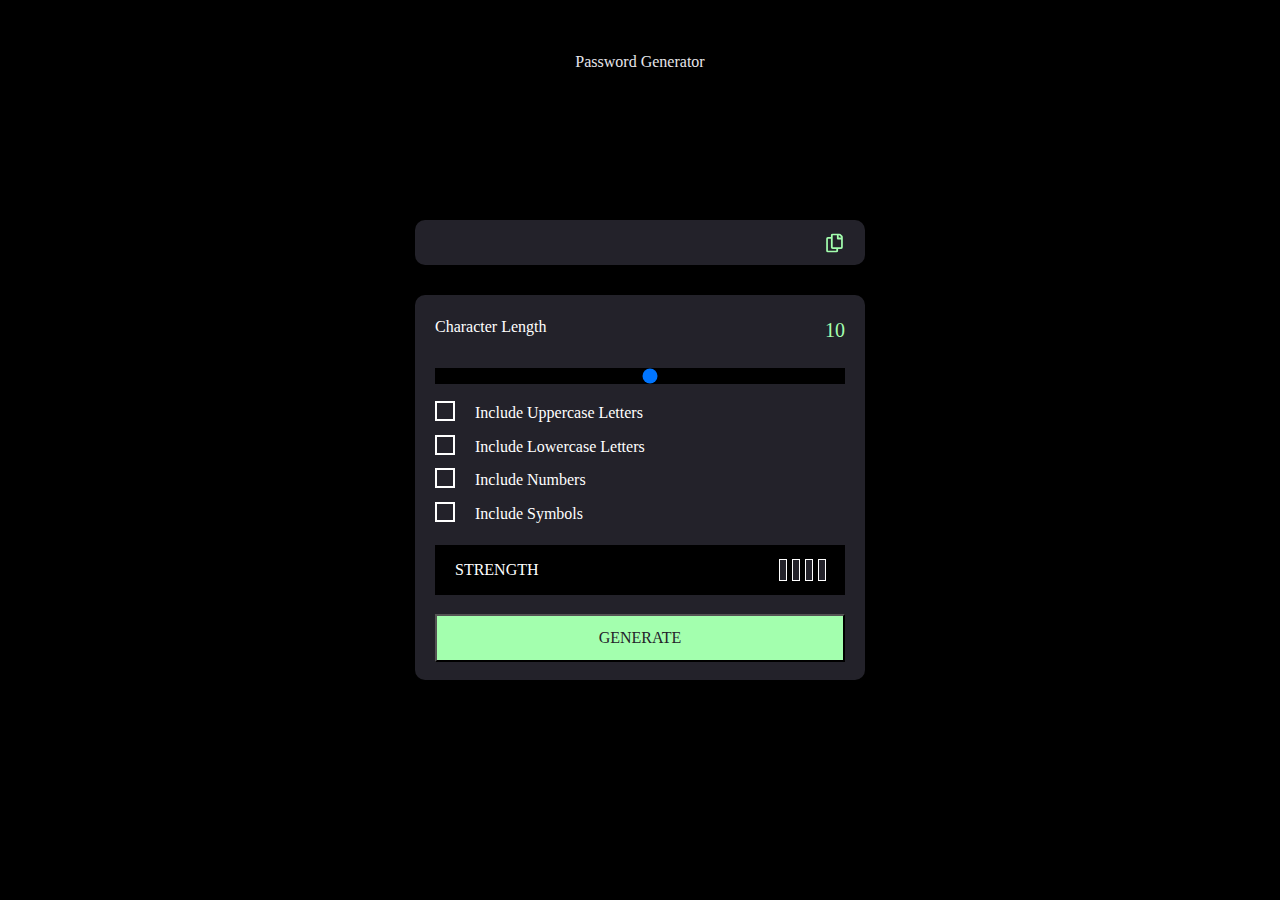
<file: index.html>
<!doctype html>
<html lang="en">
<head>
  <meta charset="utf-8">
  <title>Angular Password Generator App</title>
  <base href="/">
  <link rel="stylesheet" href="style.css">
  <script src="script.js" defer></script>
  <link rel="icon" type="image/png" sizes="32x32" href="./assets/images/favicon.ico">
  <title>Frontend Mentor | Password Generator</title>
</head>
<body>
    <div class="gener"> Password Generator</div>
  <div class="main">
    
    <div class="password">
 <span class="pas"></span> <svg width="21" height="24" class="svg1" xmlns="http://www.w3.org/2000/svg">
  <path d="M20.341 3.091 17.909.659A2.25 2.25 0 0 0 16.319 0H8.25A2.25 2.25 0 0 0 6 2.25V4.5H2.25A2.25 2.25 0 0 0 0 6.75v15A2.25 2.25 0 0 0 2.25 24h10.5A2.25 2.25 0 0 0 15 21.75V19.5h3.75A2.25 2.25 0 0 0 21 17.25V4.682a2.25 2.25 0 0 0-.659-1.591ZM12.469 21.75H2.53a.281.281 0 0 1-.281-.281V7.03a.281.281 0 0 1 .281-.281H6v10.5a2.25 2.25 0 0 0 2.25 2.25h4.5v1.969a.282.282 0 0 1-.281.281Zm6-4.5H8.53a.281.281 0 0 1-.281-.281V2.53a.281.281 0 0 1 .281-.281H13.5v4.125c0 .621.504 1.125 1.125 1.125h4.125v9.469a.282.282 0 0 1-.281.281Zm.281-12h-3v-3h.451c.075 0 .147.03.2.082L18.667 4.6a.283.283 0 0 1 .082.199v.451Z" /></svg>
    </div>
  
  <div class="space"></div>
    <div class="low">
        <div class="len">
<div class="len1">
    
 Character Length</div>
 <div class="len2">
 10</div></div>
 <div class="in"><input type="range" max = "20" min="1" class="in1" oninput="this.style.setProperty('--value', this.value)"></div>
 <div class="up">  <div class="checkbox">
    <svg width="14" height="12" xmlns="http://www.w3.org/2000/svg">
      <path stroke="currentColor" stroke-width="3" fill="currentColor" d="M1 5.607 4.393 9l8-8" />
    </svg>
  </div><div class="tex">Include Uppercase Letters</div></div>
 <div class="lo">  <div class="checkbox">
    <svg width="14" height="12" xmlns="http://www.w3.org/2000/svg">
      <path stroke="currentColor" stroke-width="3" fill="currentColor" d="M1 5.607 4.393 9l8-8" />
    </svg>
  </div>
 <div class="tex">Include Lowercase Letters</div></div>
 <div class="num">
    <div class="checkbox">
        <svg width="14" height="12" xmlns="http://www.w3.org/2000/svg">
          <path stroke="currentColor" stroke-width="3" fill="currentColor" d="M1 5.607 4.393 9l8-8" />
        </svg>
      </div>
 <div class="tex">Include Numbers</div></div>
 <div class="sym">
    <div class="checkbox">
        <svg width="14" height="12" xmlns="http://www.w3.org/2000/svg">
          <path stroke="currentColor" stroke-width="3" fill="currentColor" d="M1 5.607 4.393 9l8-8" />
        </svg>
      </div>
 <div class="tex">Include Symbols</div></div>
 <div class="str">
    <div class="str1">
 STRENGTH</div>
 <div class="str2">
    <div class="s1">
    TOO WEEK!!!</div>
 <div class="s2">WEEK</div>
 <div class="s3">MEDIUM</div>
 <div class="s4">STRONG</div></div>
 <div class="img">
    <div class="a1"></div>
    <div class="a2"></div>
    <div class="a3"></div>
    <div class="a4"></div>
 </div>

 </div>
 <div class="genl">
 <button type="submit" class="gen">GENERATE</button></div>
    </div>
  </div>
  </div>
</body>
</html>
</file>
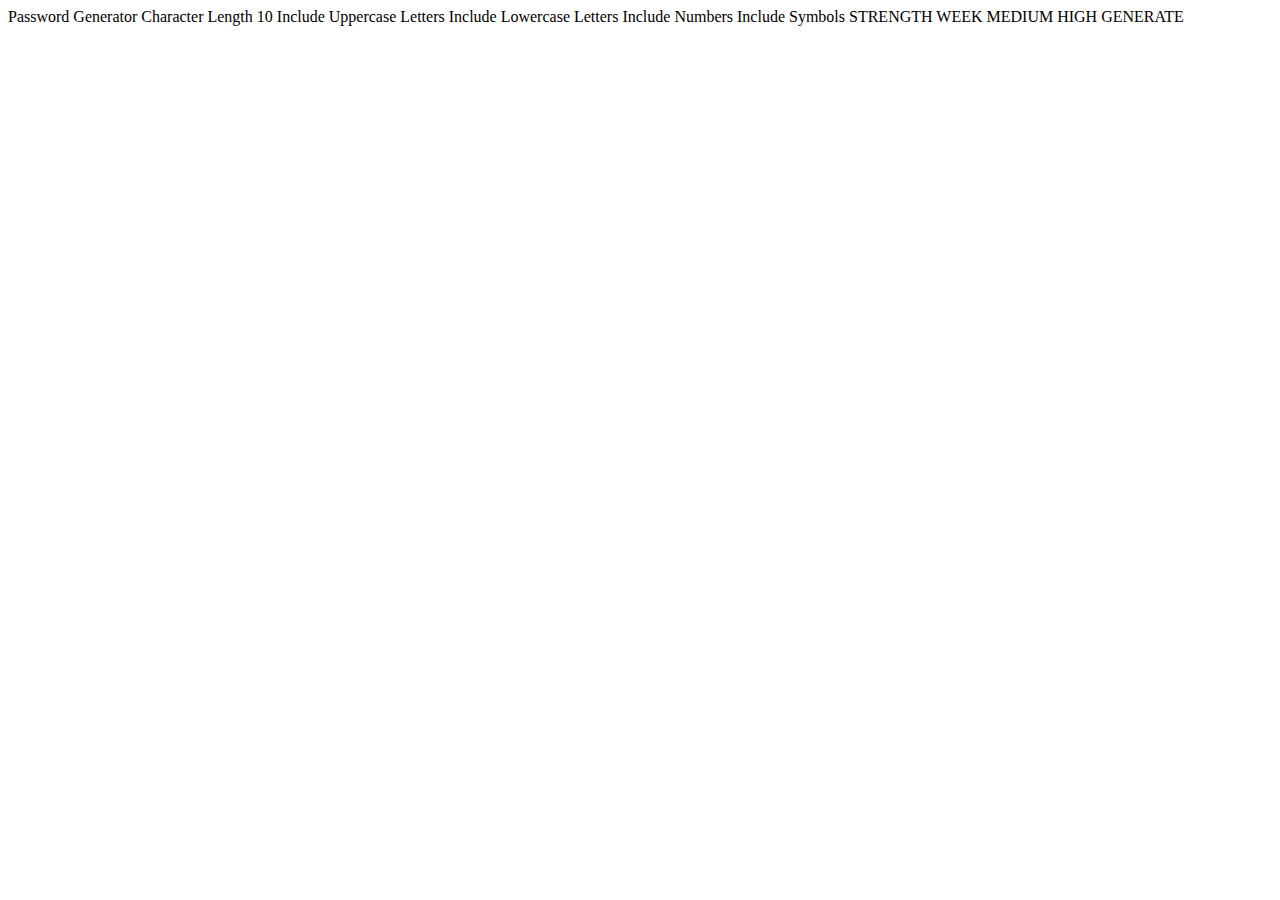
<file: src/index.html>
<!doctype html>
<html lang="en">
<head>
  <meta charset="utf-8">
  <title>Angular Password Generator App</title>
  <base href="/">
  <link rel="icon" type="image/png" sizes="32x32" href="./assets/images/favicon.ico">
  <title>Frontend Mentor | Password Generator</title>
</head>
<body>
 Password Generator
 Character Length
 10
 Include Uppercase Letters
 Include Lowercase Letters
 Include Numbers
 Include Symbols
 STRENGTH
 WEEK
 MEDIUM
 HIGH
 GENERATE
</body>
</html>
</file>
<file: style.css>
:root{
    
--absence-of-light: rgb(8, 7, 11);
--black-russian: hsl(248, 10%, 15%);
--purple-gunsmoke: hsl(251, 9%, 53%);
--lilac-murmur: hsl(252, 11%, 91%);
--river-styx: hsl(248, 15%, 11%);
--synthetic-mint: hsl(127, 100%, 82%);
--infrared: hsl(0, 91%, 63%);
--adventure-island-pink: hsl(13, 95%, 66%);
--soaked-in-sun: hsl(42, 91%, 68%);
--error-red: hsl(0, 100%, 66%);
}
*, *::before, *::after {
    box-sizing: border-box;
  }
  /*
    2. Remove default margin
  */
  * {
    margin: 0;
    font-family: '';
  }
  /*
    Typographic tweaks!
    3. Add accessible line-height
    4. Improve text rendering
  */
  body {
    line-height: 1.5;
    -webkit-font-smoothing: antialiased;
    display: flex;
    justify-content: center;
    align-items: center;
    width: 100vw;
    height:100vh;
   
  }
  /*
    5. Improve media defaults
  */
  img, picture, video, canvas, svg {
    display: block;
    max-width: 100%;
  }
  /*
    6. Remove built-in form typography styles
  */
  input, button, textarea, select {
    font: inherit;
  }
  /*
    7. Avoid text overflows
  */
  p, h1, h2, h3, h4, h5, h6 {
    overflow-wrap: break-word;
  }

  body{
    background-color: black;
  }
  .main{
    width: 450px;
    height:460px;
   
    display:grid;
    grid-template-rows: 45px 30px 385px;
    grid-template-columns: 1fr;
   
  }
  .password{
    grid-row: 1;
    grid-column: 1;
    border-radius: 10px;
    background-color: var(--black-russian);
    display: flex;
    justify-content: space-between;
    padding:10px 20px;
    align-items: center;
    font-size:18px;
    color: white;
  }
  .password path{
    fill:var(--synthetic-mint);
  }
  .svg1{
    transform: scale(0.8);
  }
  
  .gener{
    position: absolute;
    color:var(--lilac-murmur);
    top:50px;
    left:50%;
    transform: translateX(-50%);
  }
  .low *{
    color:white;
  }
  .len{
    display: flex;
justify-content: space-between;
margin-bottom: 0.8rem;
  }
 
  .space{
    grid-column: 1;
    grid-row: 2;
    background-color: black;
    z-index: 2;
  }
  .len2{
    color: var(--synthetic-mint);
    font-size: 20px;
    margin-bottom: 0.6rem;
  }


  .low{
    grid-column: 1;
    background-color: var(--black-russian);
    border-radius: 10px;
    grid-row: 3;
    padding: 20px;
  }
  .in input{
    width: 410px;
  }
  input[type="range"]::-webkit-slider-runnable-track {
    background: black; /* Track color after the thumb */
  }



  /* WebKit background before the thumb */
  input[type="range"]::-webkit-slider-runnable-track::before {
    content: '';
    height: 100%;
    background-color: var(--synthetic-mint); /* Color before the thumb */
    position: absolute;
    top: 0;
    left: 0;

    width: calc(var(--value) * 1%);
    z-index: 2;
  }

  /* Firefox specific styling */
  input[type="range"]::-moz-range-track {
    background: var(--synthetic-mint); /* Track color after the thumb */
    height: 8px;
  }

  input[type="range"]::-moz-range-thumb {
    width: 20px;
    height: 20px;
    background: white; /* Thumb color */
    border-radius: 50%;
    cursor: pointer;
  }

  input[type="range"]::-moz-range-progress {
    background-color: var(--synthetic-mint); /* Color before the thumb */
    height: 8px;
  }
  .in, .up, .lo, .num{
    margin-bottom: 0.6rem;
  }
  .sym{
    margin-bottom: 1.2rem;
  }
  .str{
    display: flex;
    justify-content: space-between;
    align-items: center;
    margin-bottom: 0.6rem;
    
  }
  .gen{
    background-color: var(--synthetic-mint);
    display: flex;
    justify-content: center;
    align-items: center;
    width: 100%;
    color:var(--black-russian);
    padding:10px;
  }
  .genl{
    display: flex;
    justify-content: center;
    align-items: center;
    width: 100%;
    
  }

.up, .lo, .num, .sym{
  display: flex;
  justify-content: start;
  gap:20px;
}
.checkbox {
    width: 20px;
    height: 20px;
    background-color: var(--black-russian);
    border: 2px solid white;
    display: flex;
    justify-content: center;
    align-items: center;
    cursor: pointer;
  }

  .checkbox svg {
    z-index: 2;
    color: white;
    display: none;
  }
  .checked {
    background-color: var(--synthetic-mint);
    border-color: var(--synthetic-mint);
  }
  .checked svg {
    display: block;
  }
  .img{
    display: flex;
    flex-direction: row;
    gap:7px;
  }
  .a1, .a2, .a3, .a4{
    width:6px;
    height:20px;
    outline: 1px solid white;
    background-color: var(--black-russian);


  }
  .show{
    display: block;
  }
  .str{
    display: flex;
    align-items: center;
    background-color: black;
    height:50px;
    padding:20px;
    margin-bottom: 1.2rem;
  }
  .str1{
    justify-self: start;
  }
  .str2{
    justify-self: end;
    font-weight: 700;
  }
  .str3{
    justify-self: end;
  }
  .s1, .s2, .s3, .s4{
    display: none;
  }
  .img0 .a1, .img0 .a2, .img0 .a3, .img0 .a4{
    background-color: var(--black-russian);
  }
  .img1 .a2, .img1 .a3, .img1 .a4{
    background-color: var(--black-russian);
  }
  .img2 .a3, .img2 .a4{
    background-color: var(--black-russian);
  }
  .img3 .a4{
    background-color: var(--black-russian);
  }
  .img4 .a1, .img4 .a2, .img4 .a3, .img4 .a4{
    background-color: var(--synthetic-mint);
  }
  .img3 .a2, .img3 .a3, .img3 .a1{
    background-color: var(--soaked-in-sun);
  }
  .img2 .a1, .img2 .a2{
    background-color: var(--adventure-island-pink);
  }
  .img1 .a1{
    background-color: var(--infrared);
  }


  
  /*<div class="space"></div>
    <div class="low">
        <div class="len">
<div class="len1">
    
 Character Length</div>
 <div class="len2">
 10</div></div>
 <div class="in"><input type="range" max = "20" min="1" class="in1" oninput="this.style.setProperty('--value', this.value)"></div>
 <div class="up">
 Include Uppercase Letters</div>
 <div class="lo">
 Include Lowercase Letters</div>
 <div class="num">
 Include Numbers</div>
 <div class="sym">
 Include Symbols</div>
 <div class="str">
    <div class="str1">
 STRENGTH</div>
 <div class="str2">
 WEEK
 MEDIUM
 STRONG</div>
 </div>
 <div class="gen">
 <button type="submit" class="">GENERATE</button></div>
    </div>
  </div>*/
</file>
